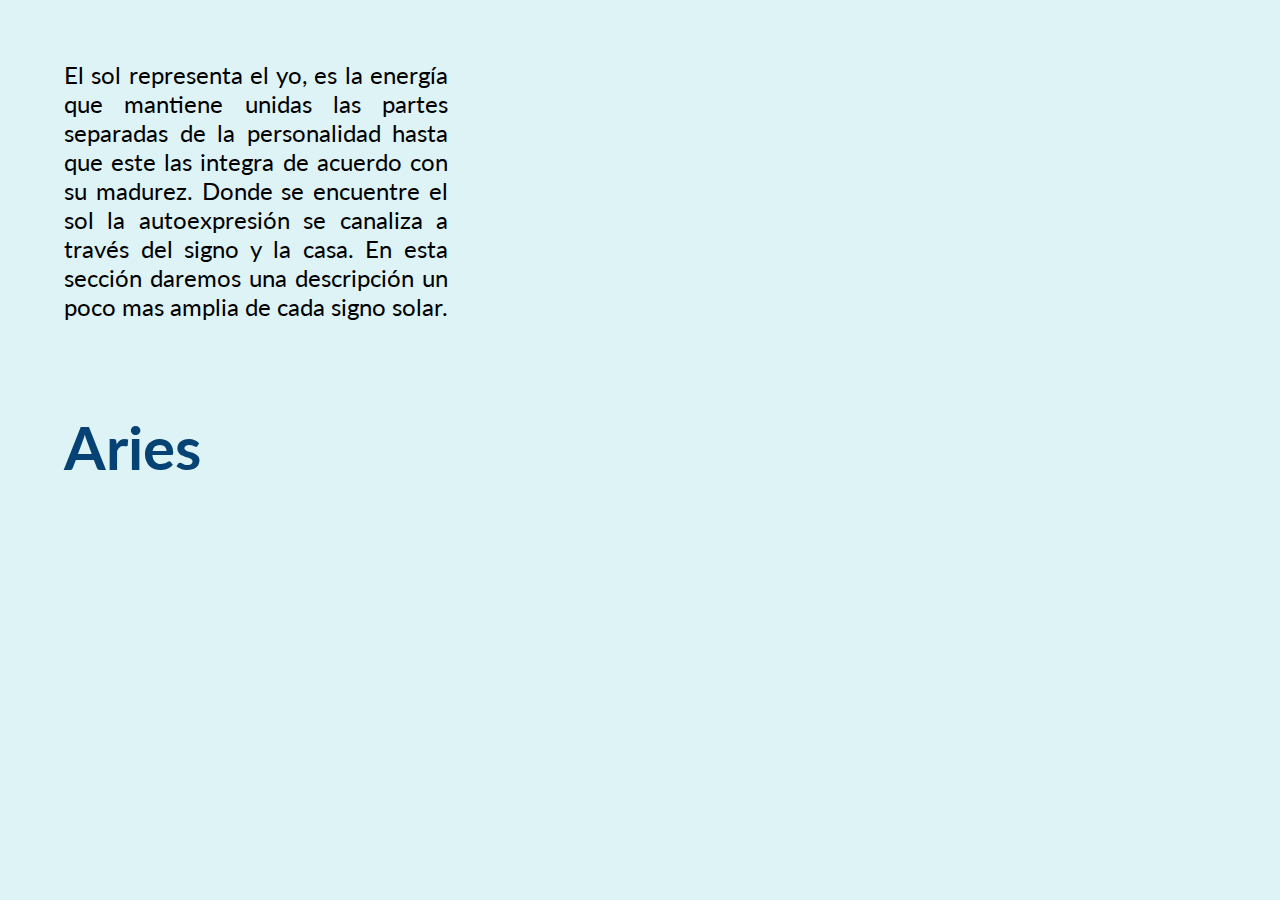
<file: signos.html>
<!DOCTYPE html>
<html>
    <head>
        <title>Signos solares</title>
        <link href="style.css" type="text/css" rel="stylesheet">
        <link href="https://fonts.googleapis.com/css?family=Lato" rel="stylesheet">
    </head>
    <body>
        <div id="menu">
                    <a href="home.html"><label class="menu-item">Inicio</label></a>
                    <label class="menu-item">Consulta tu carta natal</label>
                    <a href="signos.html"><label class="menu-item">Los signos</label></a>
                    <label class="menu-item">Sinastría</label>
                    <label class="menu-item">Historia</label>
        </div>
        
        <div id="intro">
            <p>
                El sol representa el yo, es la energía que mantiene unidas las partes separadas de la personalidad hasta que este las integra de acuerdo con su madurez.
                Donde se encuentre el sol la autoexpresión se canaliza a través del signo y la casa. En esta sección daremos una descripción un poco mas amplia de cada signo solar.
            </p>
        </div>
        <div class="zodiac_sign">
            <h1 id="sign_title">Aries</h1>           
        </div>
    </body>
</html>
</file>
<file: style.css>
* {
    margin: 0;
    padding: 0;
    box-sizing: content-box;
    border-collapse: collapse;   
}
body {
    background-color:#def3f6;
    width: 100%;
    font-family: "Lato"; 
}
h1 {
    padding: 20px 0;
    margin: 30px auto;
    color: #064273;
    font-size: 60px;
}
h4{
    color: #064273;
    font-weight: initial;
}
table {
    background-color:#7fcdff;
    margin: 0 auto;
}
td, th {
    color: black;
    padding: 5px 5px;
    border-width: 2px 0px;
    border: solid #064273;
    font-size: 15px;
}
th{
    color:#064273;
}
table h4{
    color: black;
}
p {
    font-size: 24px;
}
label{
    max-height: 60px;
    cursor: pointer;
}
a{
    text-decoration: none;
}
.menu-item {
    color:#e0e1e1;
    padding: 0 10px;
    font-size: 15px;
    height: 20%;    
}
.symbol {
    width: 50px;
    height: 50px;
    padding: 2% 2%;
}

#menu {
    background-color: #064273;  
    width: 100px;
    height: 100%;
    display: flex;
    align-content: space-around;
    position: fixed;   
    text-align: center;
    visibility: hidden;
}

bar:hover + menu{
    visibility: visible;
}
#bar{
    width: 10px;
    height: 100%;
    position: fixed;
    background-color: #064273;
}
bar:hover menu{
    visibility: visible;
}
#content{
    text-align: center; 
}
#intro{
    width: 30%;
    text-align: justify;
    padding: 60px 5%;
}
.zodiac_sign h1{
    text-align: left;
    padding: 0 5%;
}
#natal-director{
   width: 100%;
   height: 400px;
   display: inline-flex;
   padding: 5% 10%;
   font-size: 24px;
}
#natal-wheel{
    width:300px; height: 300px;
    margin-right: 4%;
}
#date{
    margin: 50% 0;
}
</file>
